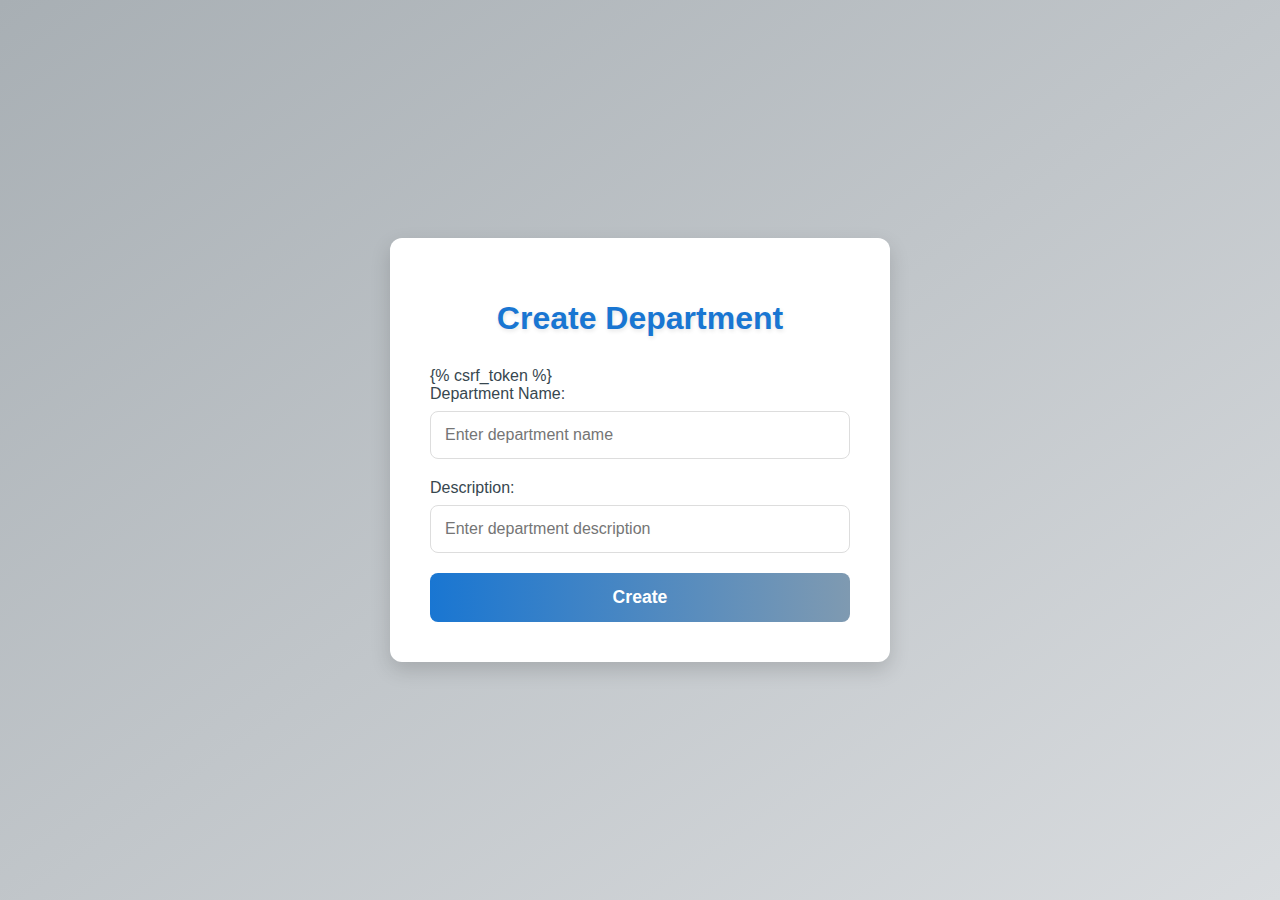
<file: templates/createdepartment.html>
<!DOCTYPE html>
<html lang="en">
<head>
    <meta charset="UTF-8">
    <meta name="viewport" content="width=device-width, initial-scale=1.0">
    <title>Create Department</title>
    <style>
        /* General Styles */
        body {
            font-family: 'Roboto', sans-serif;
            background: linear-gradient(to bottom right, #a8afb4, #d9dcdf);
            margin: 0;
            padding: 0;
            display: flex;
            justify-content: center;
            align-items: center;
            height: 100vh;
            color: #37474f;
        }

        h1 {
            text-align: center;
            margin-bottom: 30px;
            font-size: 2rem;
            color: #1976d2;
            font-weight: 700;
            text-shadow: 1px 2px 4px rgba(0, 0, 0, 0.1);
        }

        /* Form Container */
        form {
            background: white;
            padding: 40px;
            border-radius: 12px;
            box-shadow: 0 8px 20px rgba(0, 0, 0, 0.15);
            width: 100%;
            max-width: 500px;
            box-sizing: border-box;
        }

        /* Labels */
        label {
            font-size: 1rem;
            color: #37474f;
            font-weight: 500;
            display: block;
            margin-bottom: 8px;
        }

        /* Input Fields */
        input[type="text"] {
            width: 100%;
            padding: 14px;
            font-size: 1rem;
            border: 1px solid #ddd;
            border-radius: 8px;
            transition: border-color 0.3s ease, box-shadow 0.3s ease;
            margin-bottom: 20px;
            box-sizing: border-box;
        }

        input[type="text"]:focus {
            border-color: #1976d2;
            outline: none;
            box-shadow: 0 0 8px rgba(25, 118, 210, 0.3);
        }

        /* Submit Button */
        input[type="submit"] {
            background: linear-gradient(to right, #1976d2, #7f9ab1);
            color: white;
            border: none;
            padding: 14px 20px;
            font-size: 1.1rem;
            font-weight: 600;
            border-radius: 8px;
            cursor: pointer;
            transition: background 0.3s ease, transform 0.2s ease;
            width: 100%;
            box-sizing: border-box;
        }

        input[type="submit"]:hover {
            background: linear-gradient(to right, #1565c0, #1e88e5);
            transform: translateY(-3px);
        }

        input[type="submit"]:active {
            background: #0d47a1;
        }

        /* Responsive Design */
        @media (max-width: 768px) {
            form {
                padding: 20px;
            }

            h1 {
                font-size: 1.8rem;
            }

            input[type="text"] {
                font-size: 0.9rem;
                padding: 12px;
            }

            input[type="submit"] {
                font-size: 1rem;
                padding: 12px;
            }
        }
    </style>
</head>
<body>
    <form action="" method="POST">
        <h1>Create Department</h1>
        {% csrf_token %}
        <label for="dept_name">Department Name:</label>
        <input type="text" name="dept_name" id="dept_name" placeholder="Enter department name" required>

        <label for="description">Description:</label>
        <input type="text" name="description" id="description" placeholder="Enter department description" required>

        <input type="submit" value="Create">
    </form>
</body>
</html>
</file>
